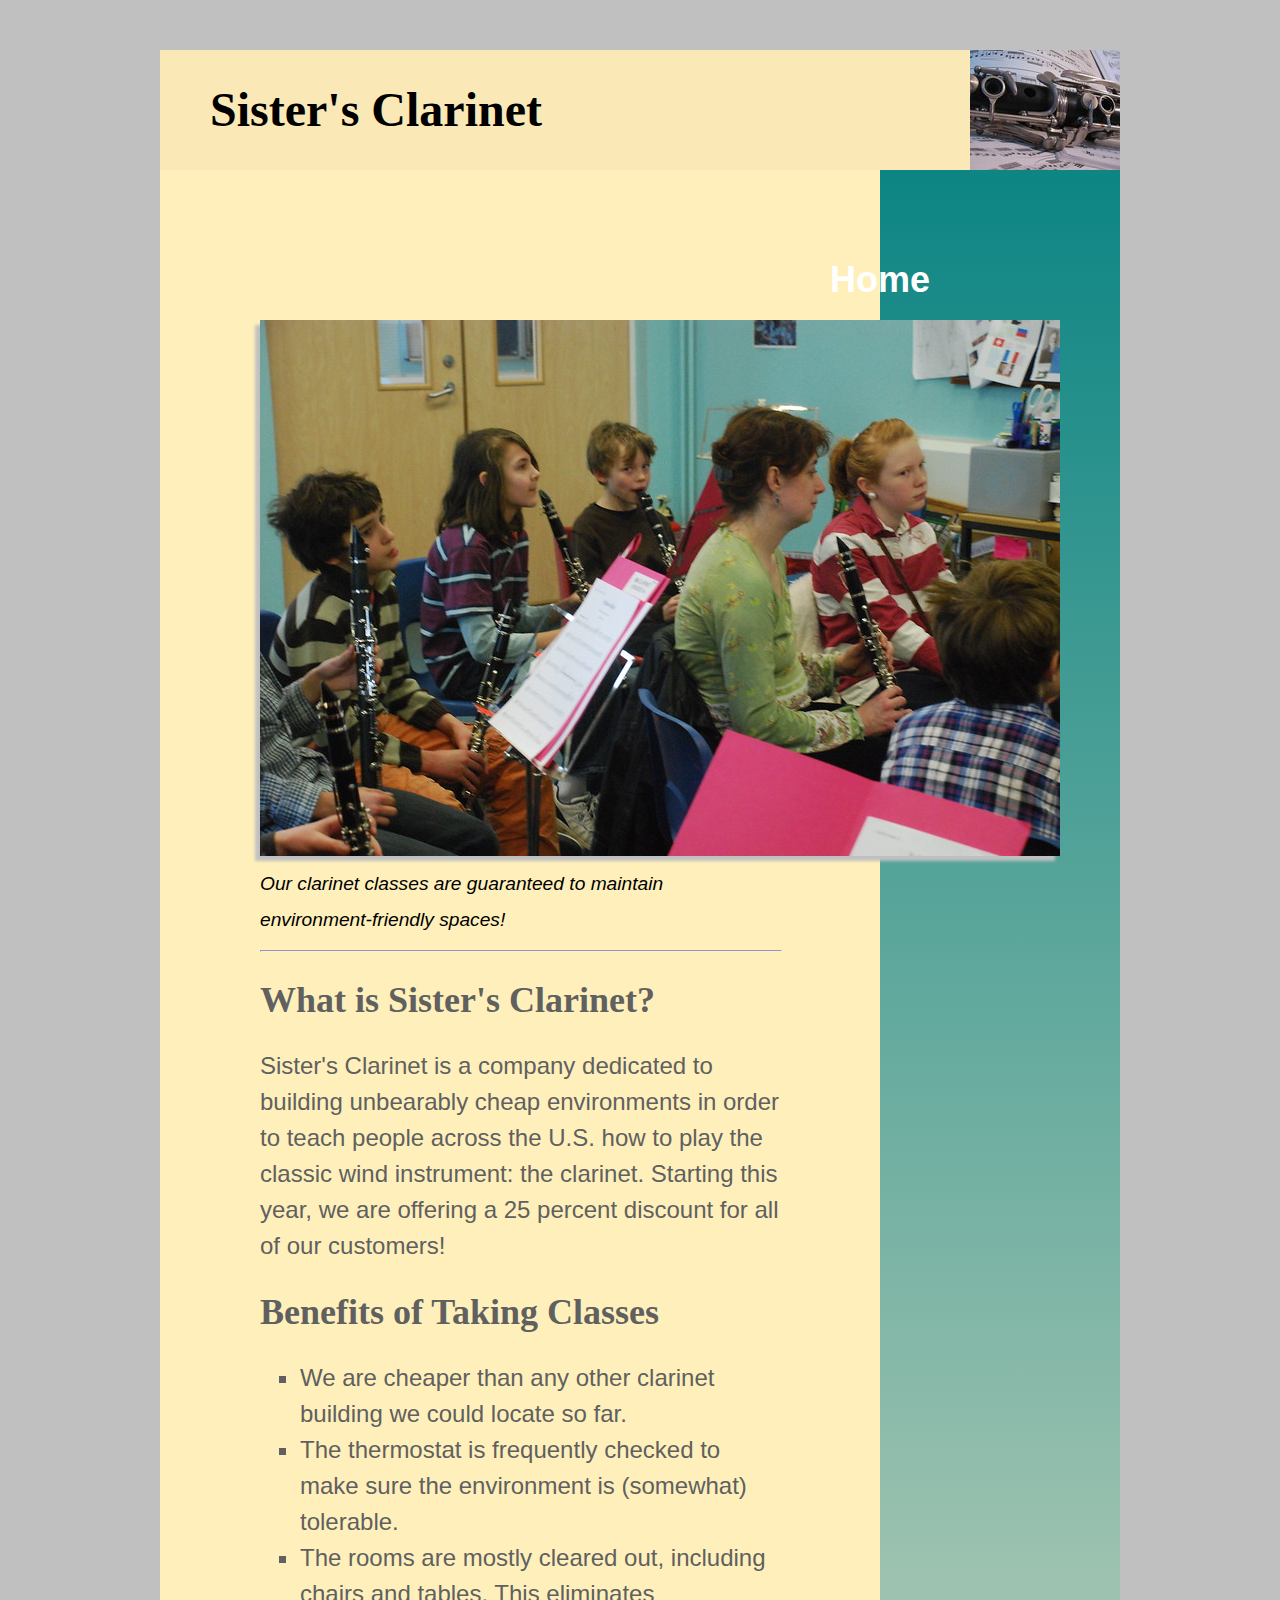
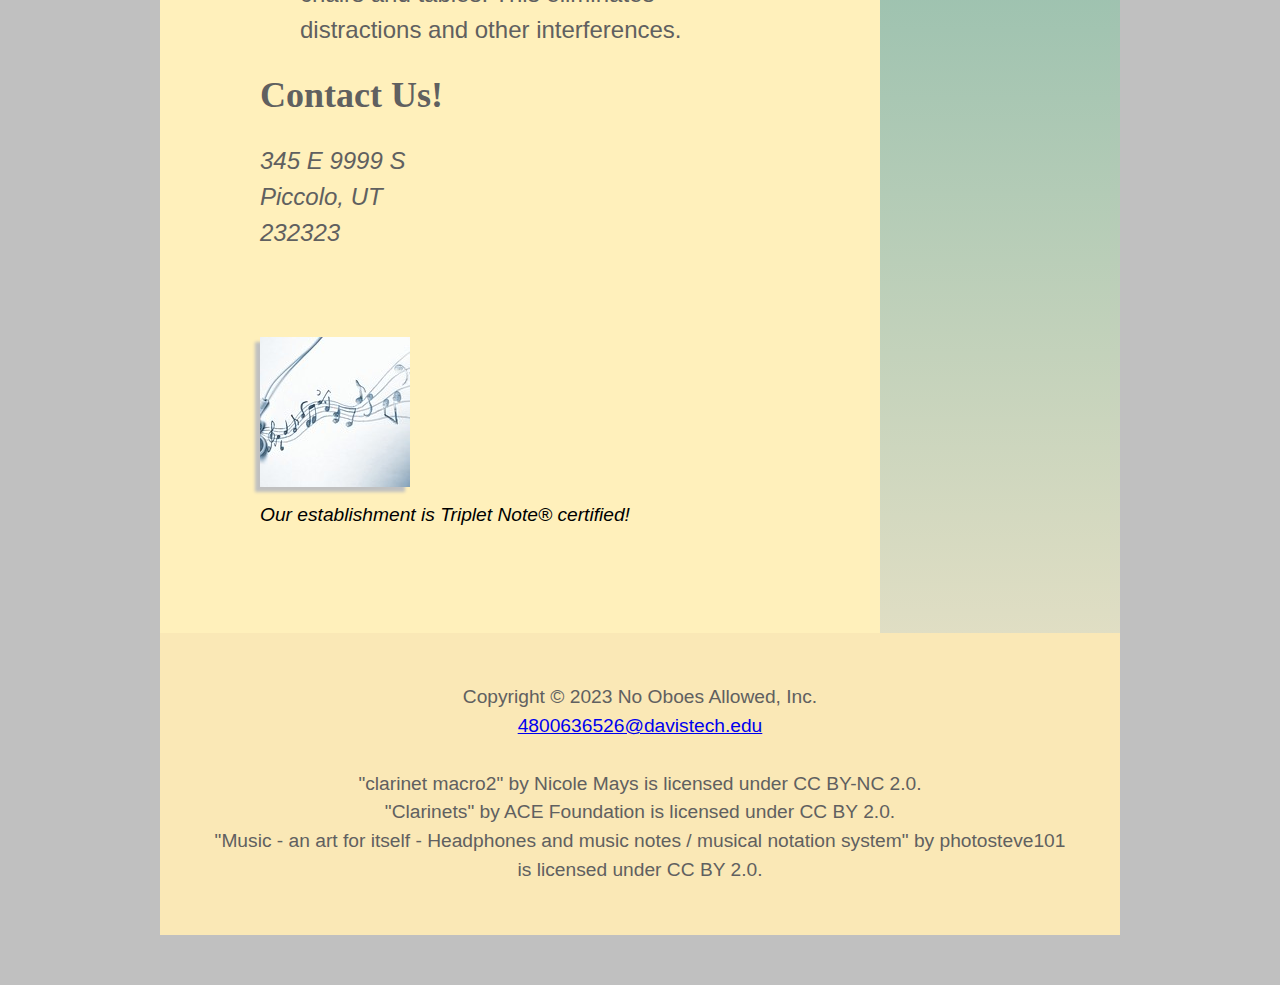
<file: index.html>
﻿<!DOCTYPE html>
<html lang="en">
    <head>
        <meta charset="utf-8">
        <meta name="viewport" content="width=device-width, initial-scale=1.0">
        <link rel="stylesheet" href="clarinet.css">
        <title>Sister's Clarinet</title>
    </head>
    <body>
        <div id="content">
            <header>
                <h1>Sister's Clarinet</h1>
            </header>
            <nav>
                <ul>
                    <li><a href="index.html">Home</a></li>
                    <li><a href="practice.html">Practice</a></li>
                    <li><a href="pricing.html">Pricing</a></li>
                </ul>
            </nav>
            <main>
                <figure>
                    <img src="images/clarinet_class.jpg" width="800" height="536" alt="clarinet class">
                    <figcaption>
                        Our clarinet classes are guaranteed to maintain
                        environment-friendly spaces!
                    </figcaption>
                </figure>
                <hr>
                <div>
                    <h2>What is Sister's Clarinet?</h2>
                    <p>
                        Sister's Clarinet is a company dedicated to building
                        unbearably cheap environments in order to teach people
                        across the U.S. how to play the classic wind instrument:
                        the clarinet. Starting this year, we are offering a
                        25 percent discount for all of our customers!
                    </p>
                    <h2>Benefits of Taking Classes</h2>
                    <ul>
                        <li>
                            We are cheaper than any other clarinet building we
                            could locate so far.
                        </li>
                        <li>
                            The thermostat is frequently checked to make sure
                            the environment is &lpar;somewhat&rpar; tolerable.
                        </li>
                        <li>
                            The rooms are mostly cleared out, including chairs
                            and tables. This eliminates distractions and other
                            interferences.
                        </li>
                    </ul>
                </div>
                <div>
                    <h2>Contact Us!</h2>
                    <div id="contact">
                        345 E 9999 S<br>
                        Piccolo, UT<br>
                        232323<br><br>
                    </div>
                </div>
                <figure>
                    <img src="images/sheet-music.jpg" width="150" height="150" alt="sheet music">
                    <figcaption>
                        Our establishment is Triplet Note&reg; certified!
                    </figcaption>
                </figure>
            </main>
            <footer>
                Copyright &copy; 2023 No Oboes Allowed, Inc.<br>
                <a href="mailto:4800636526@davistech.edu">
                    4800636526@davistech.edu
                </a>
                <br><br>
                &quot;clarinet macro2&quot; by Nicole Mays is licensed under
                CC BY-NC 2.0.
                <br>
                &quot;Clarinets&quot; by ACE Foundation is licensed under
                CC BY 2.0.
                <br>
                &quot;Music - an art for itself - Headphones and music notes /
                musical notation system&quot; by photosteve101 is licensed under
                CC BY 2.0.
            </footer>
        </div>
    </body>
</html>
</file>
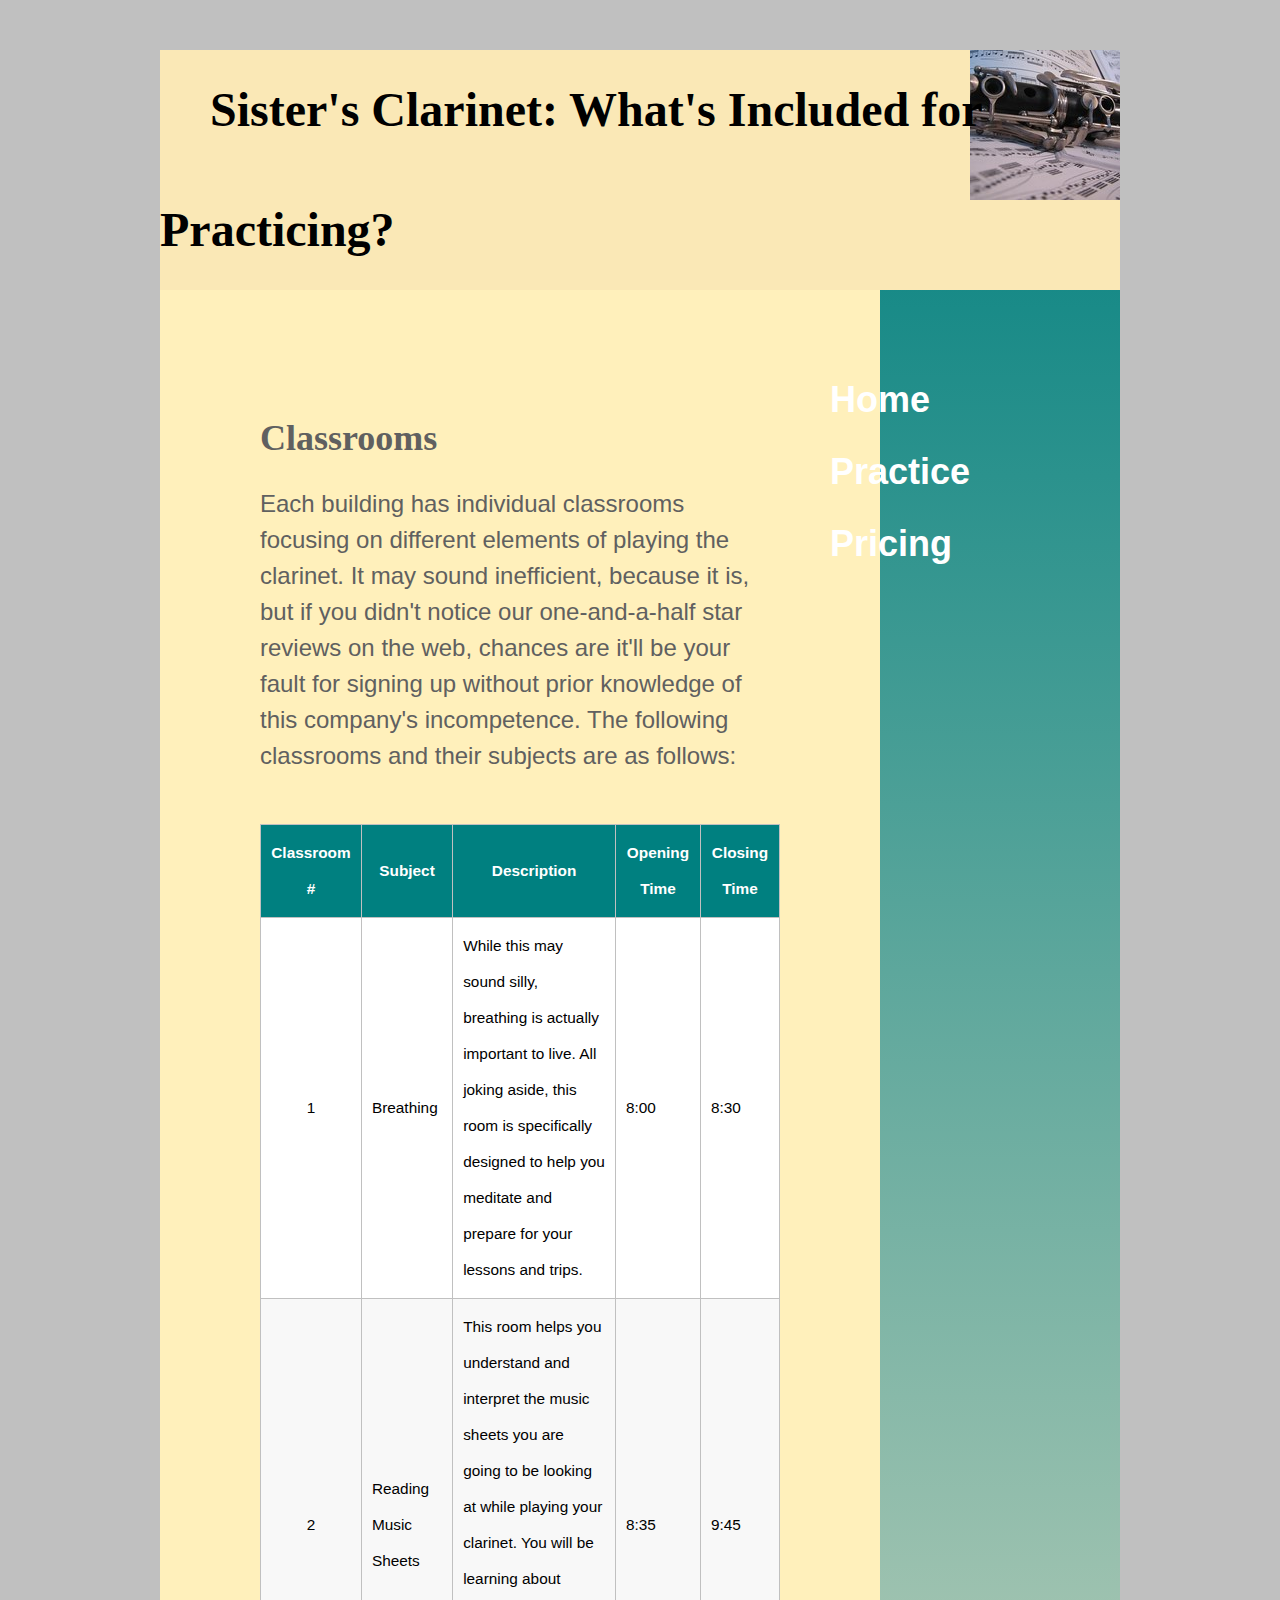
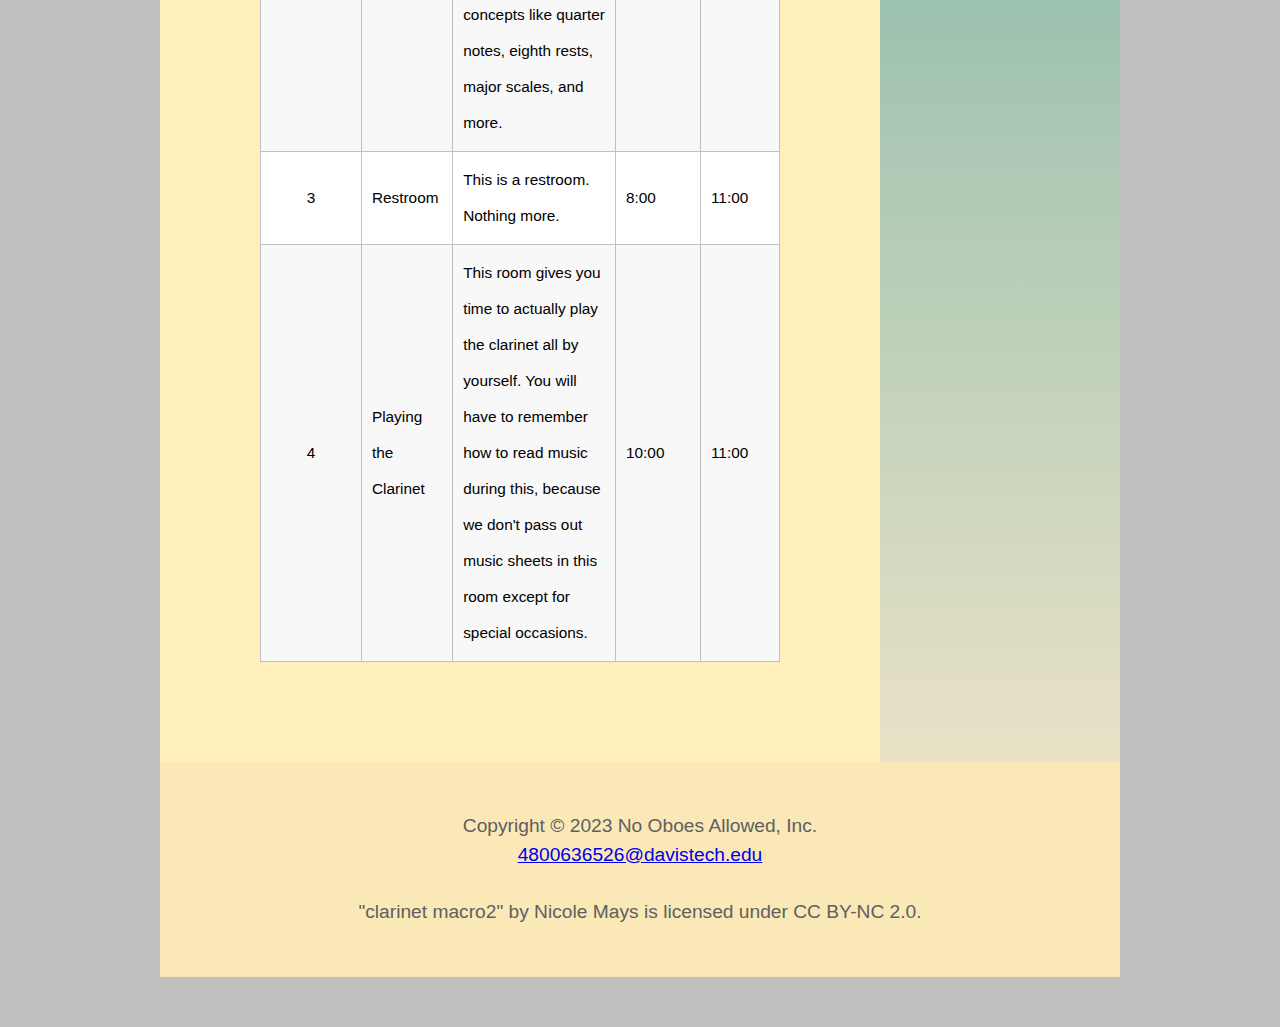
<file: practice.html>
﻿<!DOCTYPE html>
<html lang="en">
    <head>
        <meta charset="utf-8">
        <meta name="viewport" content="width=device-width, initial-scale=1.0">
        <link rel="stylesheet" href="clarinet.css">
        <title>Sister's Clarinet | Practice</title>
    </head>
    <body>
        <div id="content">
            <header>
                <h1>Sister's Clarinet: What's Included for Practicing?</h1>
            </header>
            <nav>
                <ul>
                    <li><a href="index.html">Home</a></li>
                    <li><a href="practice.html">Practice</a></li>
                    <li><a href="pricing.html">Pricing</a></li>
                </ul>
            </nav>
            <main>
                <div>
                    <h2>Classrooms</h2>
                    <p>
                        Each building has individual classrooms focusing on
                        different elements of playing the clarinet. It may sound
                        inefficient, because it is, but if you didn't notice our
                        one-and-a-half star reviews on the web, chances are
                        it'll be your fault for signing up without prior
                        knowledge of this company's incompetence. The following
                        classrooms and their subjects are as follows:
                    </p>
                </div>
                <table>
                    <thead>
                        <tr>
                            <th>Classroom #</th>
                            <th>Subject</th>
                            <th>Description</th>
                            <th>Opening Time</th>
                            <th>Closing Time</th>
                        </tr>
                    </thead>
                    <tbody>
                        <tr>
                            <td class="room">1</td>
                            <td>Breathing</td>
                            <td>
                                While this may sound silly, breathing is
                                actually important to live. All joking aside,
                                this room is specifically designed to help you
                                meditate and prepare for your lessons and trips.
                            </td>
                            <td><time>8:00</time></td>
                            <td><time>8:30</time></td>
                        </tr>
                        <tr>
                            <td class="room">2</td>
                            <td>Reading Music Sheets</td>
                            <td>
                                This room helps you understand and interpret the
                                music sheets you are going to be looking at
                                while playing your clarinet. You will be
                                learning about concepts like quarter notes,
                                eighth rests, major scales, and more.
                            </td>
                            <td><time>8:35</time></td>
                            <td><timie>9:45</timie></td>
                        </tr>
                        <tr>
                            <td class="room">3</td>
                            <td>Restroom</td>
                            <td>This is a restroom. Nothing more.</td>
                            <td><time>8:00</time></td>
                            <td><time>11:00</time></td>
                        </tr>
                        <tr>
                            <td class="room">4</td>
                            <td>Playing the Clarinet</td>
                            <td>
                                This room gives you time to actually play the
                                clarinet all by yourself. You will have to
                                remember how to read music during this, because
                                we don't pass out music sheets in this room
                                except for special occasions.
                            </td>
                            <td><time>10:00</time></td>
                            <td><time>11:00</time></td>
                        </tr>
                    </tbody>
                </table>
            </main>
            <footer>
                Copyright &copy; 2023 No Oboes Allowed, Inc.<br>
                <a href="mailto:4800636526@davistech.edu">
                    4800636526@davistech.edu
                </a>
                <br><br>
                &quot;clarinet macro2&quot; by Nicole Mays is licensed under
                CC BY-NC 2.0.
            </footer>
        </div>
    </body>
</html>
</file>
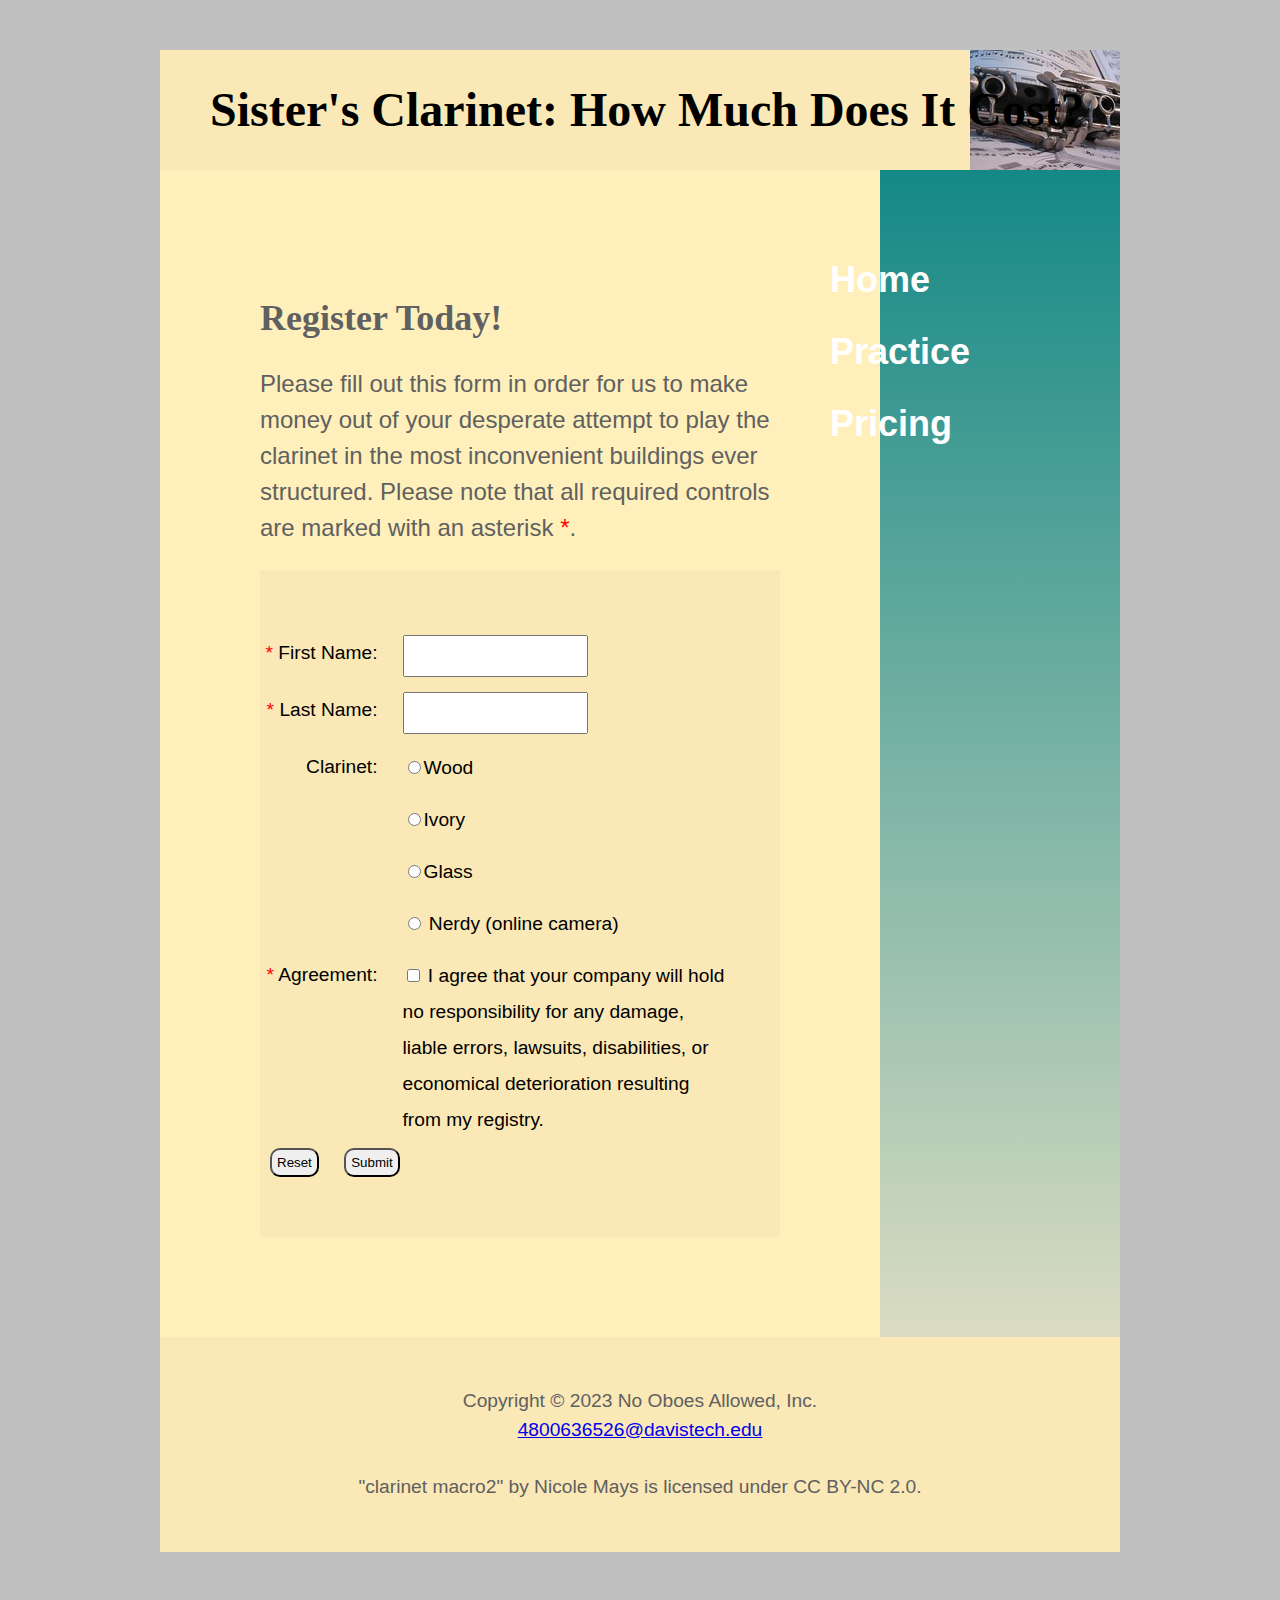
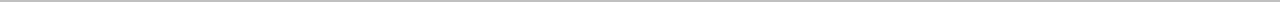
<file: pricing.html>
﻿<!DOCTYPE html>
<html lang="en">
    <head>
        <meta charset="utf-8">
        <meta name="viewport" content="width=device-width, initial-scale=1.0">
        <link rel="stylesheet" href="clarinet.css">
        <title>Sister's Clarinet | Pricing</title>
    </head>
    <body>
        <div id="content">
            <header>
                <h1>Sister's Clarinet: How Much Does It Cost?</h1>
            </header>
            <nav>
                <ul>
                    <li><a href="index.html">Home</a></li>
                    <li><a href="practice.html">Practice</a></li>
                    <li><a href="pricing.html">Pricing</a></li>
                </ul>
            </nav>
            <main>
                <div>
                    <h2>Register Today!</h2>
                    <p>
                        Please fill out this form in order for us to make money
                        out of your desperate attempt to play the clarinet in
                        the most inconvenient buildings ever structured. Please
                        note that all required controls are marked with an
                        asterisk <span class="asterisk">*</span>.
                    </p>
                </div>
                <form method="post" action="https://webdevbasics.net/scripts/demo.php">
                    <label for="fname">
                        <span class="asterisk">*</span> First Name:
                    </label>
                    <input type="text" id="fname" name="fname" required>

                    <label for="lname">
                        <span class="asterisk">*</span> Last Name:
                    </label>
                    <input type="text" id="lname" name="lname" required>

                    <label class="large" for="wood">
                        Clarinet:
                    </label>
                        <div>
                            <div>
                                <input type="radio" id="wood" name="clarinet">Wood
                            </div>
                            <div>
                                <input type="radio" id="ivory" name="clarinet">Ivory
                            </div>
                            <div>
                                <input type="radio" id="glass" name="clarinet">Glass
                            </div>
                            <div>
                                <input type="radio" id="nerdy" name="clarinet">
                                Nerdy &lpar;online camera&rpar;
                            </div>
                        </div>
                    <label class="large" for="do-you">
                        <span class="asterisk">*</span> Agreement:
                    </label>
                    <div>
                        <input type="checkbox" id="do-you" name="do-you" required>
                        I agree that your company will hold no responsibility
                        for any damage, liable errors, lawsuits, disabilities,
                        or economical deterioration resulting from my registry.
                    </div>
                    <input type="reset">
                    <input type="submit">
                </form>
            </main>
            <footer>
                Copyright &copy; 2023 No Oboes Allowed, Inc.<br>
                <a href="mailto:4800636526@davistech.edu">
                    4800636526@davistech.edu
                </a>
                <br><br>
                &quot;clarinet macro2&quot; by Nicole Mays is licensed under
                CC BY-NC 2.0.
            </footer>
        </div>
    </body>
</html>
</file>
<file: clarinet.css>
body {
    background-color: #C0C0C0;
    color: #606060;
    font: 1.5em Helvetica, Arial, sans-serif;
    box-sizing: border-box;
    width: 75%;
}

#content {
    background-color: #FFEBCD;
    background-image: linear-gradient(to bottom, #008080, #FFEBCD);
    margin: 50px auto;
}

h1 {
    text-align: left;
    text-indent: 50px;
    margin-bottom: 0;
}

h1, h2 {
    font-family: Georgia, "Times New Roman", serif;
}

header {
    background: #FAE8B6 url("images/clarinet.jpg") no-repeat right top;
    color: #000000;
    line-height: 500%;
    text-align: center;
}

nav {
    padding: 50px 150px 50px 0;
    margin: 0;
    float: right;
}

nav a {
    font-weight: bold;
    font-size: 1.5em;
    text-decoration: none;
    line-height: 2em;
    transition: 2s color linear;
}

nav a:link {
    color: #FFFFFF;
}

nav a:visited {
    color: #C0C0C0;
}

nav a:hover {
    color: #FAE8B6;
}

nav ul {
    list-style-type: none;
}

figure {
    padding-top: 50px;
    margin: 0;
}

main {
    background-color: #FFF0BB;
    line-height: 1.5em;
    padding: 100px;
    margin-right: 25%;
}

body, figure {
    margin-left: auto;
    margin-right: auto;
    display: block;
}

img {
    box-shadow: -5px 5px 3px #C0C0C0;
}

figcaption {
    color: #000000;
    font-size: 0.8em;
    font-style: italic;
}

hr {
    width: 100%;
}

ul {
    list-style-type: square;
}

#contact {
    font-style: italic;
}

table {
    margin-top: 50px;
}

table, th, td {
    color: #000000;
    font-size: 0.8em;
    padding: 10px;
    border: 1px solid #C0C0C0;
    border-collapse: collapse;
}

.room {
    text-align: center;
}

thead th {
    background-color: #008080;
    color: #FFFFFF;
}

tbody tr:nth-of-type(odd) {
    background-color: #FFFFFF;
}

tbody tr:nth-of-type(even) {
    background-color: #F8F8F8;
}

.asterisk {
    color: #FF0000;
}

form {
    background-color: #FAE8B6;
    color: #000000;
    font-size: 0.8em;
    padding: 50px 50px 50px 0;
    display: block;
}

label {
    width: 25%;
    text-align: right;
    padding-right: 25px;
    margin-top: 15px;
    display: block;
    float: left;
    clear: left;
}

input[type="text"] {
    height: 36px;
    margin-top: 15px;
    display: block;
}

.large {
    margin-bottom: 6em;
}

input[type="radio"], input[type="checkbox"] {
    margin-top: 27px;
}

input[type="reset"], input[type="submit"] {
    padding: 5px;
    border-radius: 10px;
    margin: 10px;
}

footer {
    background-color: #FAE8B6;
    font-size: 0.8em;
    line-height: 150%;
    text-align: center;
    padding: 50px;
}
</file>
